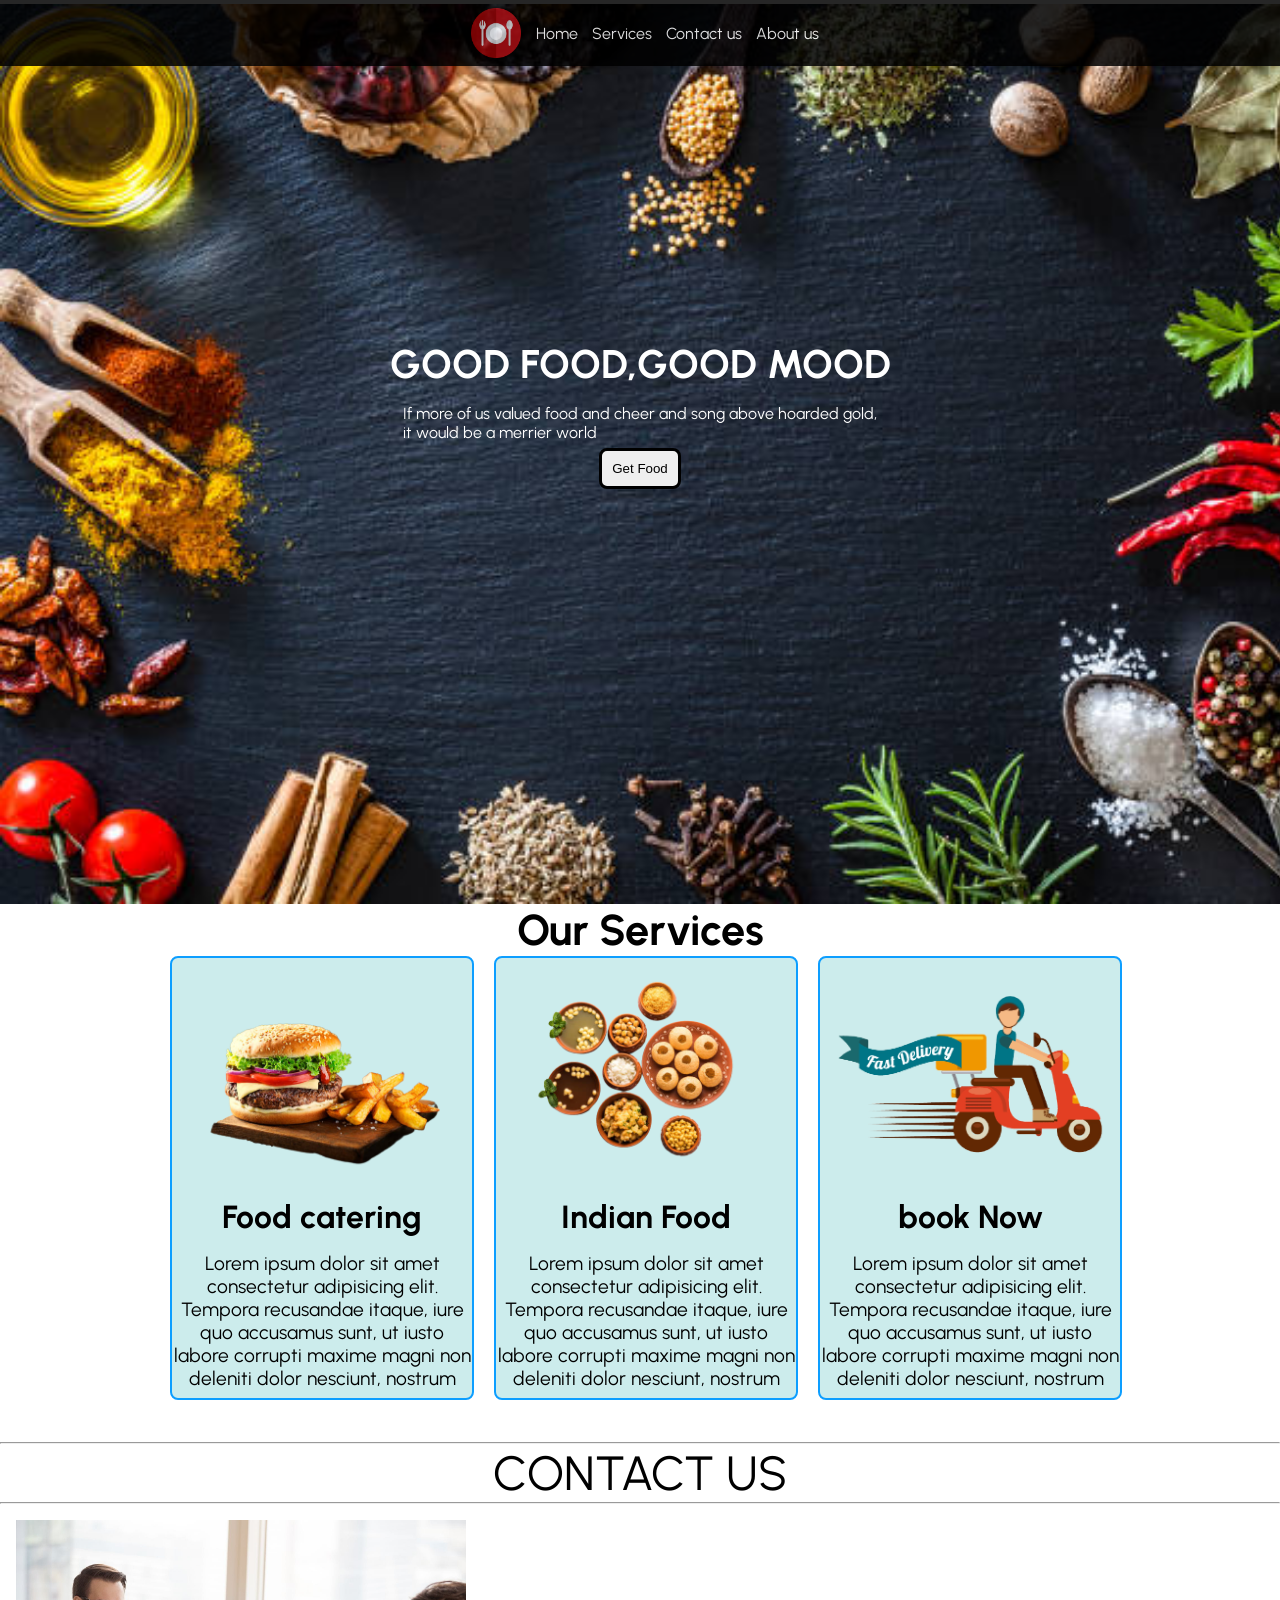
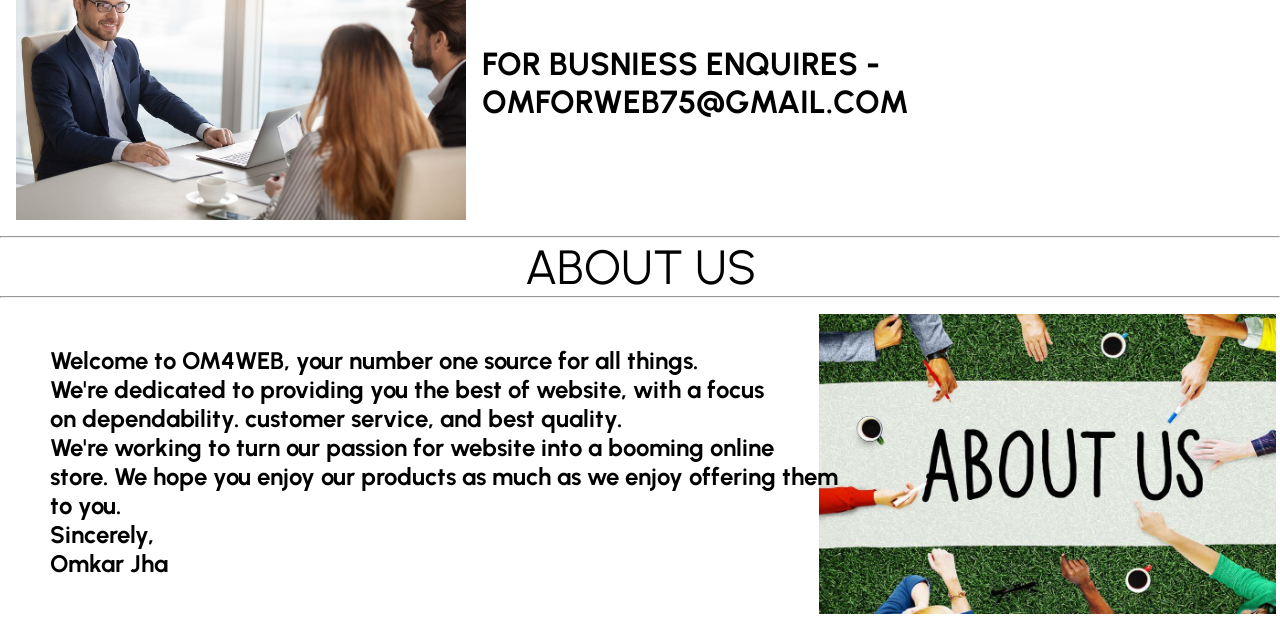
<file: index.html>
<!DOCTYPE html>
<html lang="en">

<head>
    <link rel="stylesheet" href="style.css">
    <meta charset="UTF-8">
    <meta name="viewport" content="width=device-width, initial-scale=1.0">
    <title>Food with your choice</title>
</head>

<body>
    <nav id="header">
        <img class="logo" src="food logo.png" width="50px">
        <ul class="upper">
            <li class="item"><a class="a-rocks" href="#home">Home</a></li>
            <li class="item"><a class="a-rocks" href="#omkarjha">Services</a></li>
            <li class="item"><a class="a-rocks" href="#co">Contact us</a></li>
            <li class="item"><a class="a-rocks" href="#abc">About us</a></li>
        </ul>
    </nav>
    <div id="home" class="introduction">
        <section class="intro">
            <h2 class="good">GOOD FOOD,GOOD MOOD</h2>
            <p>If more of us valued food and cheer and song above hoarded gold,<br> it would be a merrier world</p>
            <a href="#omkarjha"><button class="btn">Get Food</button></a>
        </section>
    </div>
    <b> <h1 id="omkarjha" class="top">Our Services</h1></b>
    <div class="our-services">

        <div class="box">
            <img src="burger-removebg-preview.png" alt="" class="first">
            <h3 class="first-heading">Food catering</h3>
            <p>Lorem ipsum dolor sit amet consectetur adipisicing elit. Tempora recusandae itaque, iure quo accusamus sunt, ut iusto labore corrupti maxime magni non deleniti dolor nesciunt, nostrum</p>
        </div>
        <div class="box">
            <img src="pani_puri-removebg-preview.png" alt="" class="first">
            <h3 class="first-heading">Indian Food</h3>
            <p>Lorem ipsum dolor sit amet consectetur adipisicing elit. Tempora recusandae itaque, iure quo accusamus sunt, ut iusto labore corrupti maxime magni non deleniti dolor nesciunt, nostrum</p>
        </div>
        <div class="box">
            <img src="order_food-removebg-preview.png" alt="" class="first">
            <h3 class="first-heading">book Now</h3>
            <p>Lorem ipsum dolor sit amet consectetur adipisicing elit. Tempora recusandae itaque, iure quo accusamus sunt, ut iusto labore corrupti maxime magni non deleniti dolor nesciunt, nostrum</p>
        </div>
    </div>
    <hr>
    <p id="co" class="contact">CONTACT US</p>
    <hr>
    <div class="aboutus">
        <img src="conta.jpg" alt="" height="300">
        <b><p class="conta">FOR BUSNIESS ENQUIRES - OMFORWEB75@GMAIL.COM</p></b>
    </div>
    <hr>
    <p id="abc" class="ab">ABOUT US</p>
    <hr>
    <div class="contactus">
        <img src="about.jpg" alt="" height="300">
        <b> <p class="about">Welcome to OM4WEB, your number one source for all things.<br> We're dedicated to providing you the best of website, with a focus <br> on dependability. customer service, and best quality.<br> We're working to turn our passion for website into
            a booming online<br> store. We hope you enjoy our products as much as we enjoy offering them<br> to you.<br> Sincerely,

            <br> Omkar Jha<br></p></b>
    </div>


</body>

</html>
</file>
<file: style.css>
@import url('https://fonts.googleapis.com/css2?family=Urbanist:wght@200&display=swap');
* {
    padding: 0;
    margin: 0;
}

html {
    scroll-behavior: smooth;
}

body {
    font-family: 'Urbanist', sans-serif;
}

#header {
    display: flex;
    background-color: black;
    opacity: 85%;
    justify-content: center;
    align-items: center;
    position: -webkit-sticky;
    position: sticky;
    top: .00000001px;
}

#header ul {
    display: flex;
    justify-content: center;
    align-items: center;
    /* text-decoration: none; */
    list-style: none;
    color: white;
    font-size: 1rem;
}

a {
    display: flex;
    text-decoration: none;
    padding: 0 7px;
    color: white;
}

.logo {
    padding: .5rem .5rem .5rem 1rem;
}

.a-rocks:hover {
    background-color: white;
    color: black;
    border-radius: 8px;
    opacity: 1;
    padding: 4px 2px;
}

.intro {
    display: flex;
    flex-direction: column;
    justify-content: center;
    align-items: center;
    /* background: url(websiteback.jpg)no-repeat;
    background-size: cover; */
    color: white;
    margin: 50px;
    padding: 20rem;
}

.introduction {
    background: url(websiteback.jpg)no-repeat;
    background-size: cover;
    height: 100vh;
    margin-top: -7rem;
    padding: -25rem;
}

.good {
    font-size: 2.5rem;
    padding: 1rem 0 1rem 0;
    animation-name: omkar;
    animation-direction: alternate;
    animation-iteration-count: infinite;
    animation-duration: 1s;
}

@keyframes omkar {
    from {
        color: rgb(255, 255, 255);
    }
    to {
        color: rgb(0, 217, 255);
    }
}

section p {
    font-size: 1rem;
}

.btn {
    outline: none;
    border-radius: 8px;
    margin: .4rem;
    border: solid black;
    padding: 10px 10px 10px 10px;
    text-decoration: none;
}

.btn:hover {
    background-color: black;
    color: white;
    border: solid white;
}

div h1 {
    display: flex;
    justify-content: center;
    font-size: 4rem;
    margin: 4rem;
    border: 5px solid black;
}

.box {
    border: 2px solid rgb(13, 158, 255);
    display: flex;
    border-radius: 8px;
    flex-direction: column;
    width: 800px;
    margin: 10px;
    background-color: rgb(204, 236, 236);
}

.box img {
    width: 300px;
    display: block;
    margin: auto;
    padding: 1rem 0;
}

.first-heading {
    text-align: center;
    padding: .5rem 0;
}

.box p {
    text-align: center;
    display: inline-block;
    padding: .5rem 0;
    font-size: 1.2rem;
}

.first {
    padding-left: 1rem;
    padding-right: 1rem;
}

.our-services {
    display: flex;
    margin: 1rem 5rem 1rem 5rem;
    padding: 1rem 5rem;
}

.top {
    text-align: center;
    font-size: 2.7rem;
    height: 10px;
}

.box h3 {
    font-size: 2rem;
}

.aboutus {
    display: flex;
}

.conta {
    font-size: 2rem;
    margin-top: 8.8rem;
}

.aboutus img {
    margin: 1rem 1rem 1rem 1rem;
}

.contact {
    font-size: 3rem;
    text-align: center;
}

.contactus {
    display: flex;
}

.contactus img {
    margin: 1rem 1rem 1rem 64vw;
}

.about {
    font-size: 1.5rem;
    margin-top: 3rem;
    margin-left: -97vw;
}

.ab {
    text-align: center;
    font-size: 3rem;
}

@media screen and (max-width:1170px) {
    body {
        display: block;
    }
    html {
        scroll-behavior: smooth;
    }
    #header {
        display: flex;
        flex-direction: column;
        display: block;
        position: sticky;
        position: -webkit-sticky;
        top: .000005px;
        z-index: 1110;
    }
    .logo {
        height: 30px;
        width: 30px;
        padding: 5px 11rem;
    }
    .introduction {
        text-align: center;
        background: url(websiteback.jpg)no-repeat/cover;
    }
    .intro {
        /* margin-left: -13.8rem; */
        margin-top: 10rem;
        padding: 15rem;
        display: inline;
    }
    .good {
        font-size: 2rem;
        margin-top: 10rem;
    }
    .btn {
        margin-left: 8.5rem;
        display: block;
        margin-top: 1rem;
        cursor: pointer;
        z-index: 1100;
    }
    .intro p {
        font-size: 1.5rem;
        display: block;
        border-radius: 15px;
        margin-left: 2rem;
        margin-right: 2rem;
        line-height: 20px;
        background: url(1595904.webp)no-repeat;
        background-size: cover;
        padding: 2rem 2rem;
        opacity: 70%;
    }
    .our-services {
        display: flex;
        flex-direction: column;
        display: block;
    }
    .box {
        box-sizing: border-box;
        margin-left: -9rem;
        width: 320px;
        display: block;
    }
    .aboutus {
        display: flex;
        flex-direction: column;
        display: block;
    }
    .aboutus img {
        height: 13.5rem;
        display: block;
    }
    .conta {
        margin: -.5rem 0 0 1em;
        font-size: .8rem;
        display: flex;
        line-height: 2rem;
        display: block;
    }
    .contactus {
        display: flex;
        flex-direction: column;
        display: block;
    }
    .contactus img {
        height: 15rem;
        width: 20rem;
        margin-left: 1rem;
        display: block;
    }
    .about {
        font-size: 1rem;
        display: flex;
        justify-content: center;
        text-align: center;
        margin-left: 1rem;
        margin-top: -.5rem;
        margin-right: 1rem;
        display: block;
    }
}
</file>
